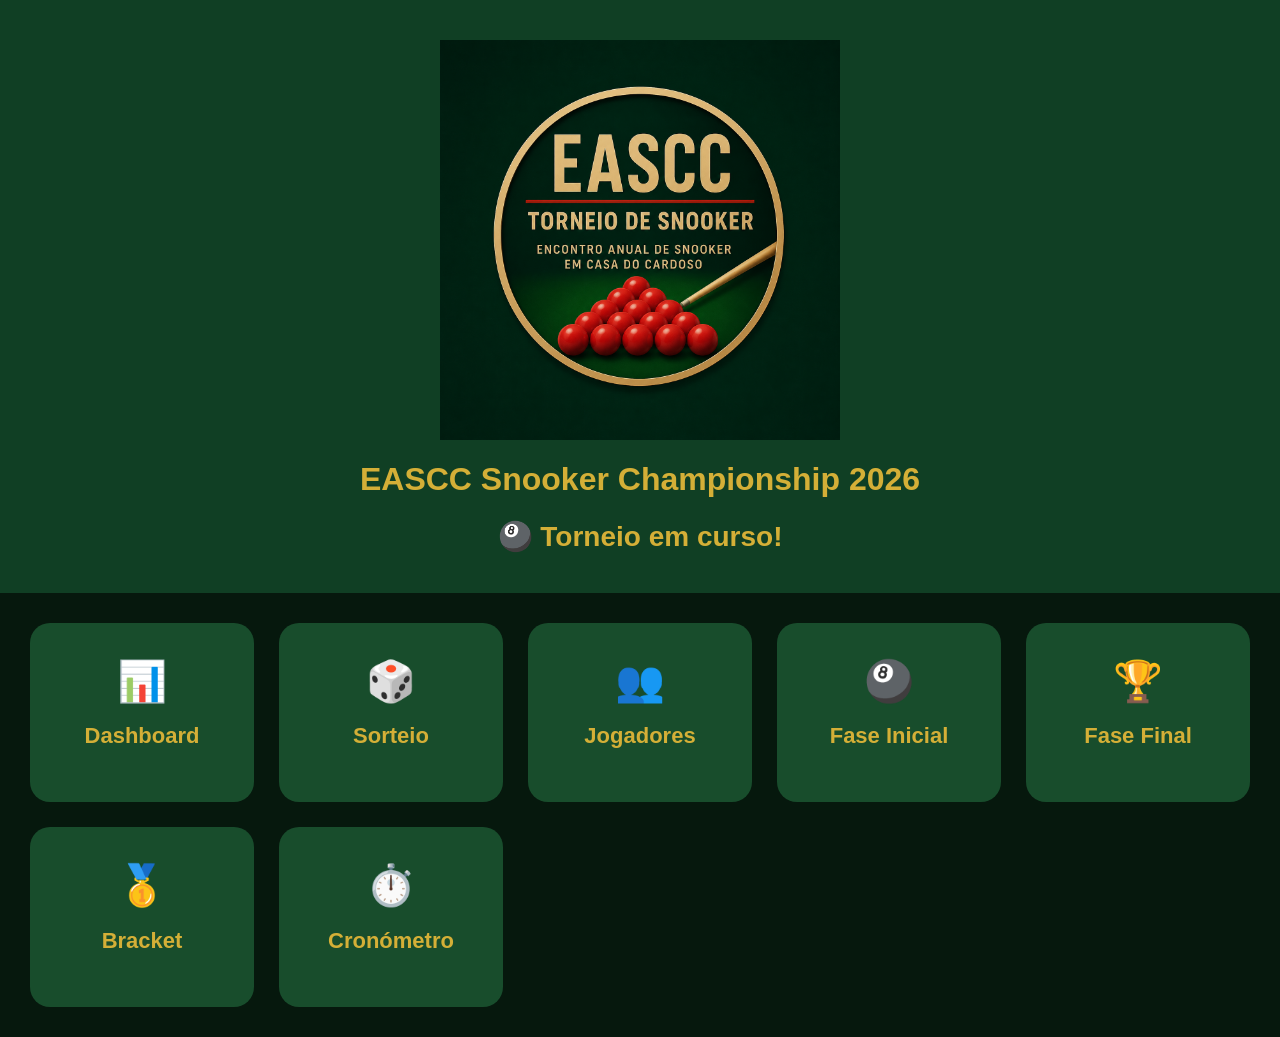
<file: index.html>
<!DOCTYPE html>
<html lang="pt">
<head>
<meta charset="UTF-8">
<meta name="viewport" content="width=device-width,initial-scale=1">
<title>EASCC 2026</title>
<link rel="stylesheet" href="style.css">
</head>

<body>

<header class="hero">

<img src="logo.png" class="logo">

<h1>EASCC Snooker Championship 2026</h1>

<div id="countdown"></div>

</header>

<div class="portal">

<a href="dashboard.html" class="portal-card">
📊
<h2>Dashboard</h2>
</a>

<a href="sorteio.html" class="portal-card">
🎲
<h2>Sorteio</h2>
</a>

<a href="jogadores.html" class="portal-card">
👥
<h2>Jogadores</h2>
</a>

<a href="fase-inicial.html" class="portal-card">
🎱
<h2>Fase Inicial</h2>
</a>

<a href="fase-final.html" class="portal-card">
🏆
<h2>Fase Final</h2>
</a>

<a href="bracket.html" class="portal-card">
🥇
<h2>Bracket</h2>
</a>

<a href="cronometro.html" class="portal-card">
⏱️
<h2>Cronómetro</h2>
</a>



</div>

<script src="app.js"></script>

</body>
</html>
</file>
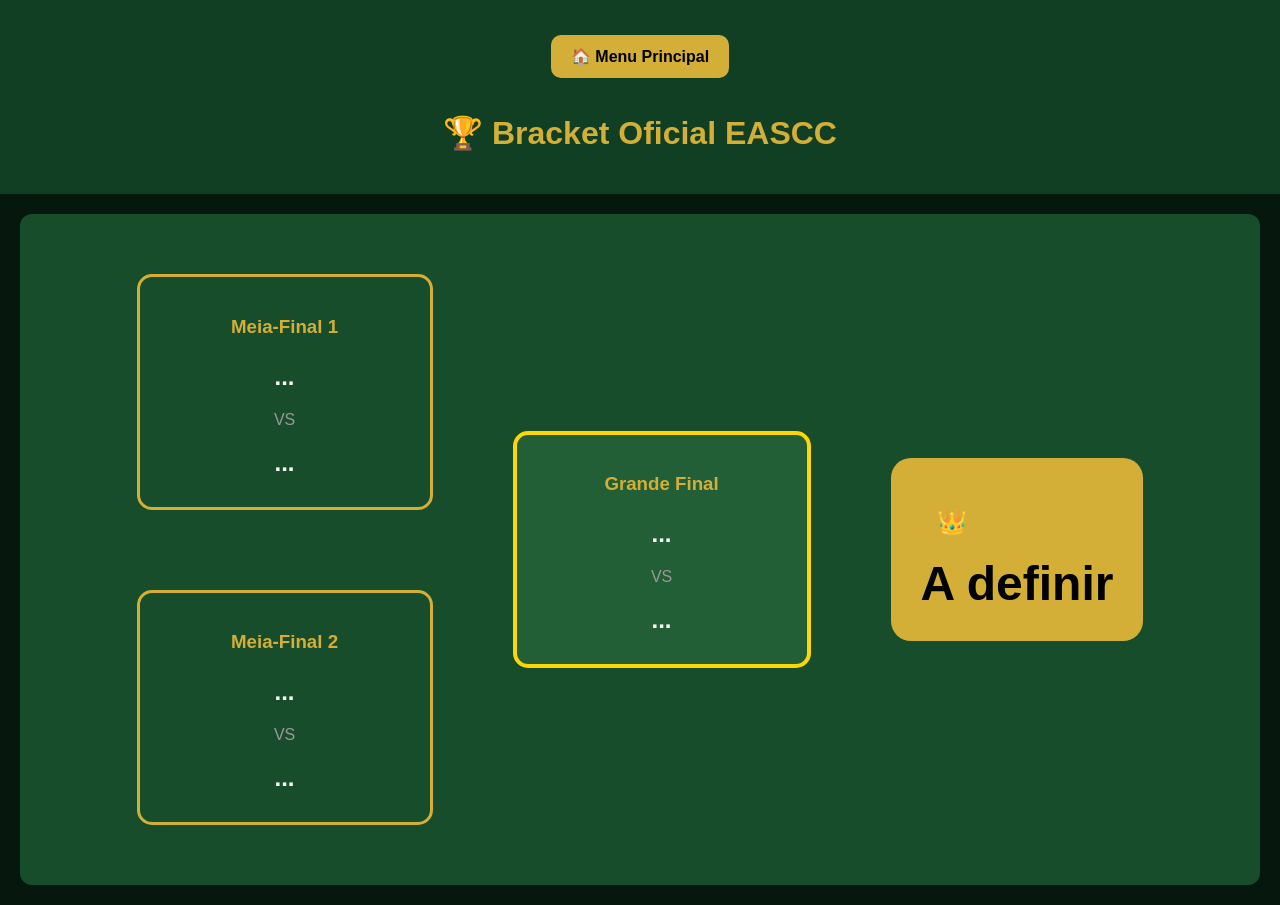
<file: bracket.html>
<!DOCTYPE html>
<html lang="pt">
<head>
<meta charset="UTF-8">
<meta name="viewport" content="width=device-width,initial-scale=1">
<title>Bracket EASCC 2026</title>

<link rel="stylesheet" href="style.css">

<style>

.bracket-container{
    display:flex;
    justify-content:center;
    align-items:center;
    gap:80px;
    padding:40px;
}

.round{
    display:flex;
    flex-direction:column;
    gap:80px;
}

.match{
    background:#184d2c;
    border:3px solid #d4af37;
    border-radius:15px;
    padding:20px;
    min-width:250px;
    text-align:center;
}

.match h3{
    color:#d4af37;
    margin-bottom:15px;
}

.player{
    font-size:24px;
    font-weight:bold;
    padding:10px;
}

.vs{
    color:#999;
    margin:10px 0;
}

.final-box{
    background:#225f37;
    border:4px solid gold;
}

.champion-box{
    background:#d4af37;
    color:black;
    border-radius:20px;
    padding:30px;
    text-align:center;
}

#campeao{
    font-size:48px;
    font-weight:bold;
}

@keyframes championGlow{

    0%{
        transform:scale(1);
        box-shadow:0 0 10px gold;
    }

    50%{
        transform:scale(1.05);
        box-shadow:0 0 40px gold;
    }

    100%{
        transform:scale(1);
        box-shadow:0 0 10px gold;
    }
}

.champion-box{
    animation:championGlow 2s infinite;
}

</style>

</head>

<body>

<header>

<a href="index.html" class="home-btn">
🏠 Menu Principal
</a>

<h1>🏆 Bracket Oficial EASCC</h1>

</header>

<section class="card">

<div class="bracket-container">

<div class="round">

<div class="match">

<h3>Meia-Final 1</h3>

<div id="mf1j1" class="player">...</div>

<div class="vs">VS</div>

<div id="mf1j2" class="player">...</div>

</div>

<div class="match">

<h3>Meia-Final 2</h3>

<div id="mf2j1" class="player">...</div>

<div class="vs">VS</div>

<div id="mf2j2" class="player">...</div>

</div>

</div>

<div class="round">

<div class="match final-box">

<h3>Grande Final</h3>

<div id="finalj1" class="player">...</div>

<div class="vs">VS</div>

<div id="finalj2" class="player">...</div>

</div>

</div>

<div class="round">

<div class="champion-box">

<h2>👑 CAMPEÃO</h2>

<div id="campeao">
A definir
</div>

</div>

</div>

</div>

</section>

<script src="bracket.js"></script>

</body>
</html>
</file>
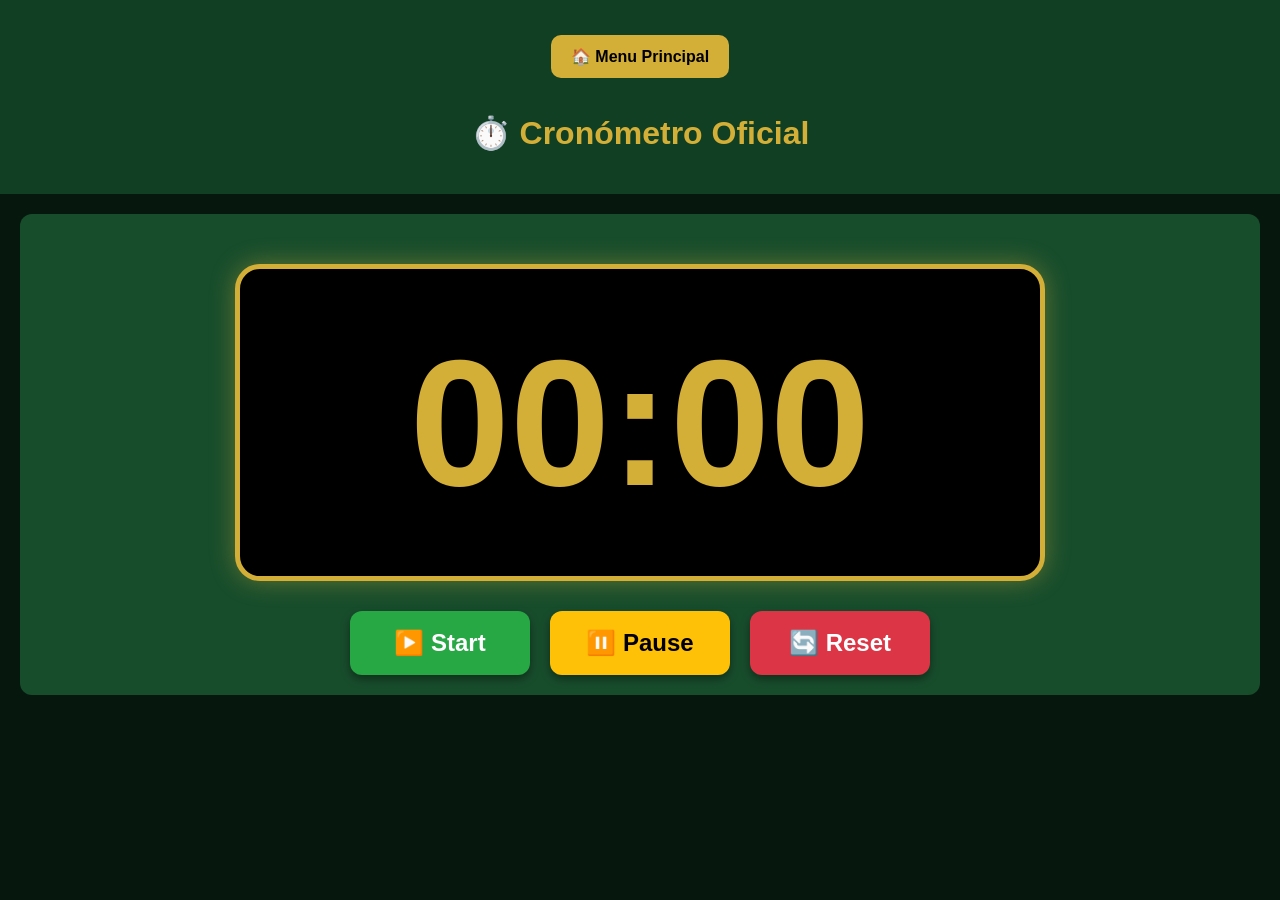
<file: cronometro.html>
<!DOCTYPE html>
<html lang="pt">

<head>
<meta charset="UTF-8">
<title>Cronómetro</title>
<link rel="stylesheet" href="style.css">
</head>

<body>

<header>

<a href="index.html" class="home-btn">
🏠 Menu Principal
</a>

<h1>⏱️ Cronómetro Oficial</h1>

</header>

<section class="card">

<div id="timerDisplay">00:00</div>

<div class="timer-buttons">

    <button class="start-btn"
            onclick="startTimer()">
        ▶️ Start
    </button>

    <button class="pause-btn"
            onclick="pauseTimer()">
        ⏸️ Pause
    </button>

    <button class="reset-btn"
            onclick="resetTimer()">
        🔄 Reset
    </button>

</div>

</section>

<script src="app.js"></script>

</body>
</html>
</file>
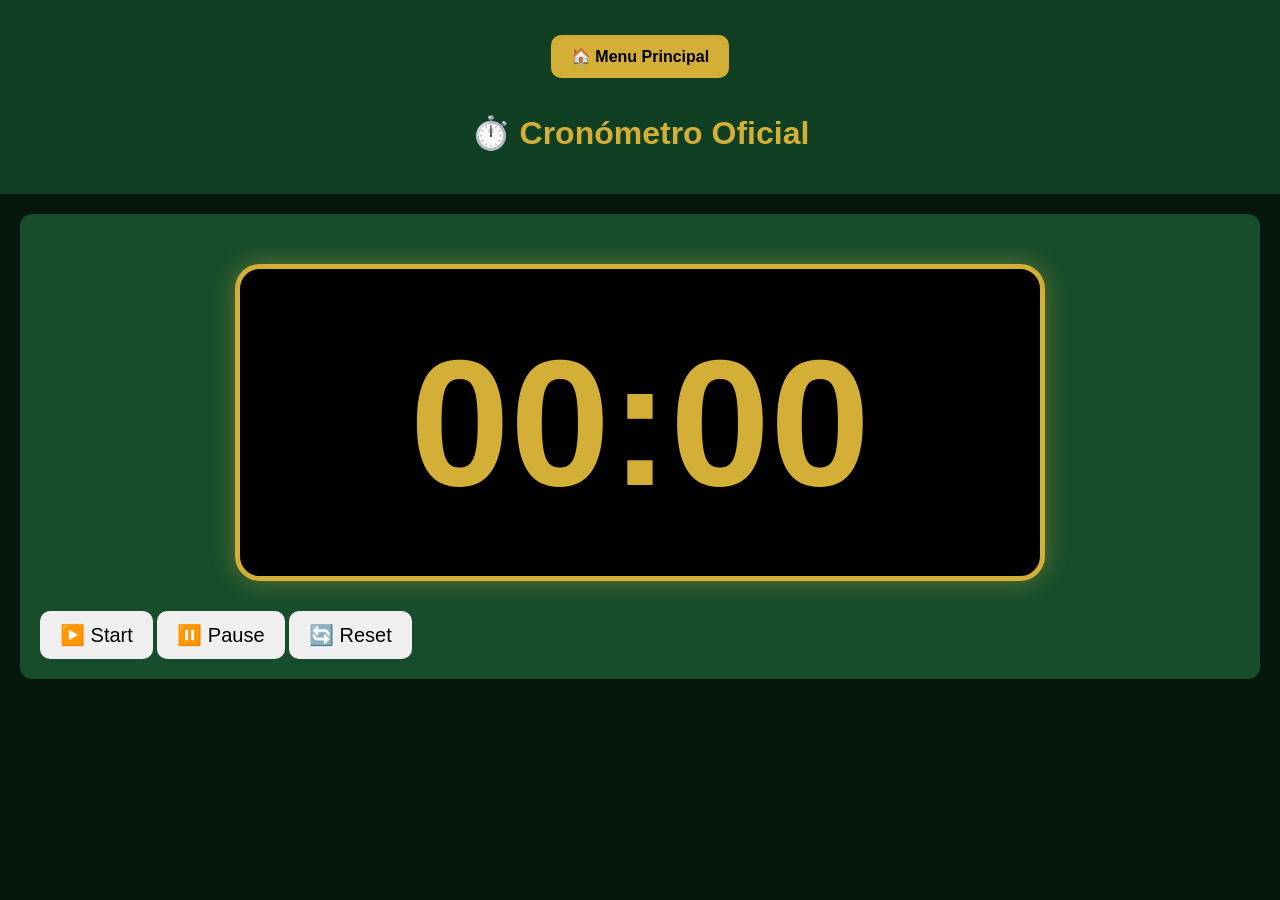
<file: cronómetro.html>
<!DOCTYPE html>
<html lang="pt">

<head>
<meta charset="UTF-8">
<title>Cronómetro</title>
<link rel="stylesheet" href="style.css">
</head>

<body>

<header>

<a href="index.html" class="home-btn">
🏠 Menu Principal
</a>

<h1>⏱️ Cronómetro Oficial</h1>

</header>

<section class="card">

<div id="timerDisplay">00:00</div>

<button onclick="startTimer()">▶️ Start</button>

<button onclick="pauseTimer()">⏸️ Pause</button>

<button onclick="resetTimer()">🔄 Reset</button>

</section>

<script src="app.js"></script>

</body>
</html>
</file>
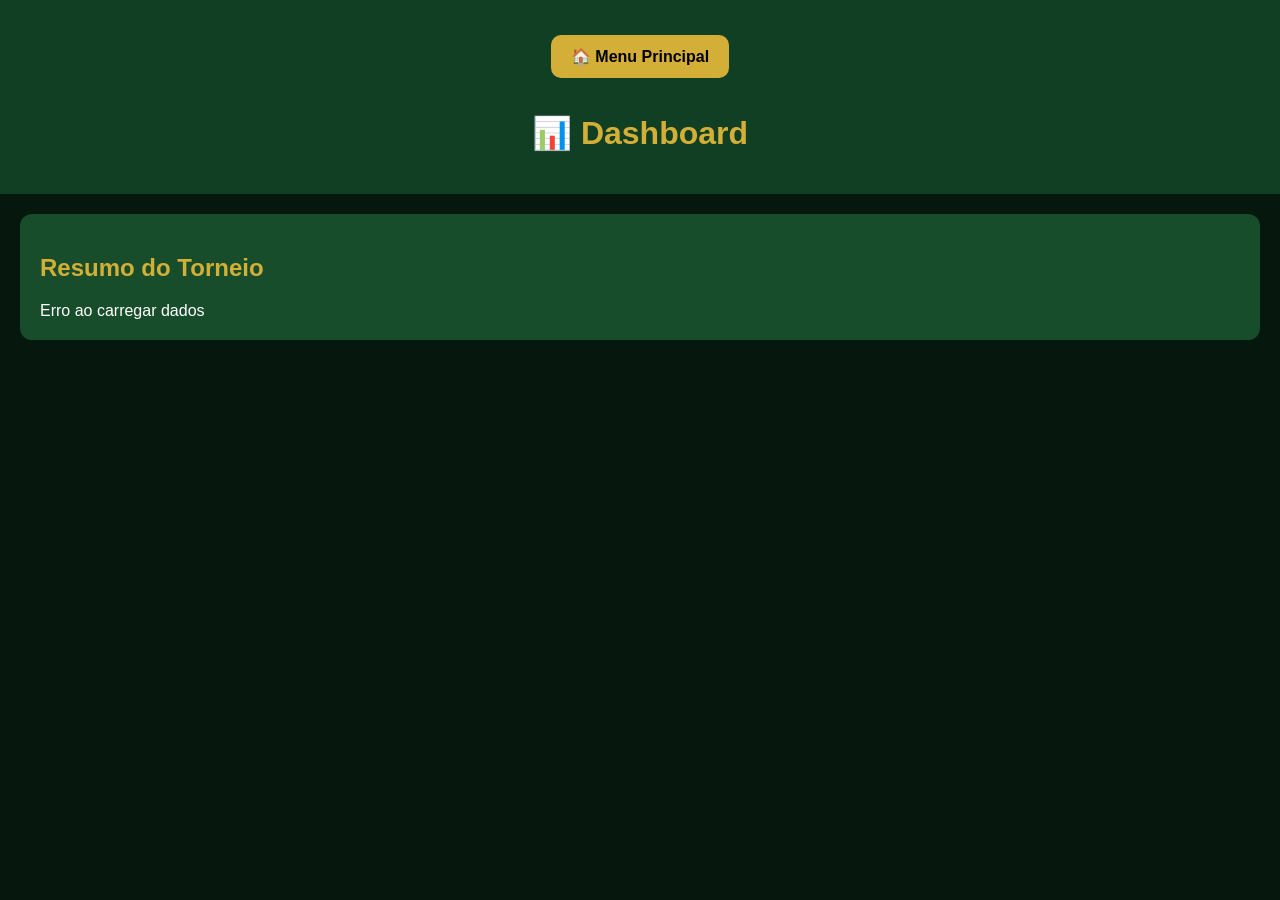
<file: Dashboard.html>
<!DOCTYPE html>
<html lang="pt">
<head>
<meta charset="UTF-8">
<meta name="viewport" content="width=device-width,initial-scale=1">
<title>Dashboard - EASCC 2026</title>
<link rel="stylesheet" href="style.css">
</head>
<body>

<header>
<a href="index.html" class="home-btn">🏠 Menu Principal</a>
<h1>📊 Dashboard</h1>
</header>

<section class="card">
<h2>Resumo do Torneio</h2>

<div id="stats"></div>

<div id="nextmatch"></div>

</section>

<script src="app.js"></script>

</body>
</html>
</file>
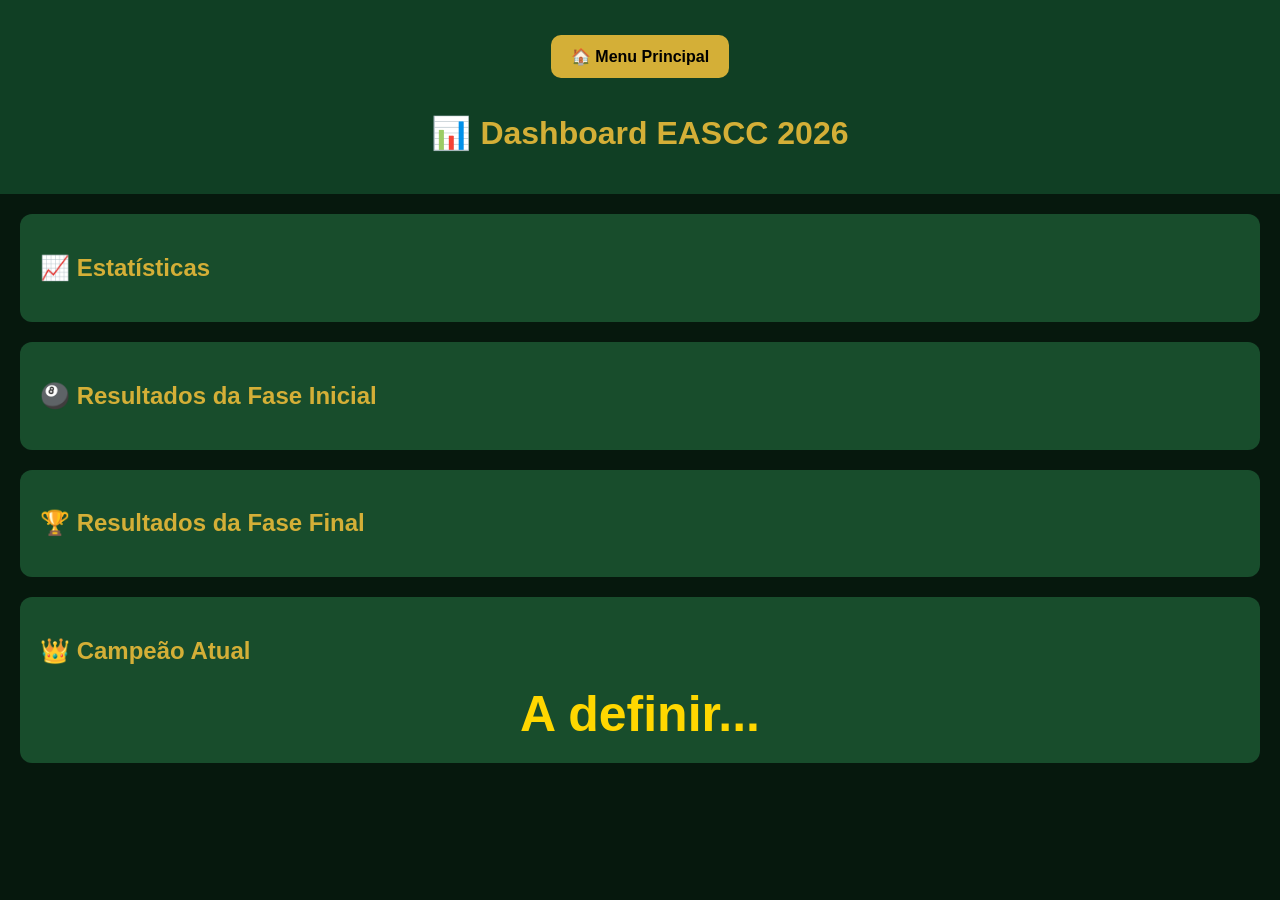
<file: dashboard.html>
<!DOCTYPE html>
<html lang="pt">
<head>
<meta charset="UTF-8">
<meta name="viewport" content="width=device-width,initial-scale=1">
<title>Dashboard - EASCC 2026</title>
<link rel="stylesheet" href="style.css">
</head>

<body>

<header>
<a href="index.html" class="home-btn">🏠 Menu Principal</a>
<h1>📊 Dashboard EASCC 2026</h1>
</header>

<section class="card">

<h2>📈 Estatísticas</h2>

<div id="stats"></div>

</section>

<section class="card">

<h2>🎱 Resultados da Fase Inicial</h2>

<div id="dashboardInitial"></div>

</section>

<section class="card">

<h2>🏆 Resultados da Fase Final</h2>

<div id="dashboardFinal"></div>

</section>

<section class="card">

<h2>👑 Campeão Atual</h2>

<div id="campeaoDashboard">
A definir...
</div>

</section>

<script src="dashboard.js"></script>

</body>
</html>
</file>
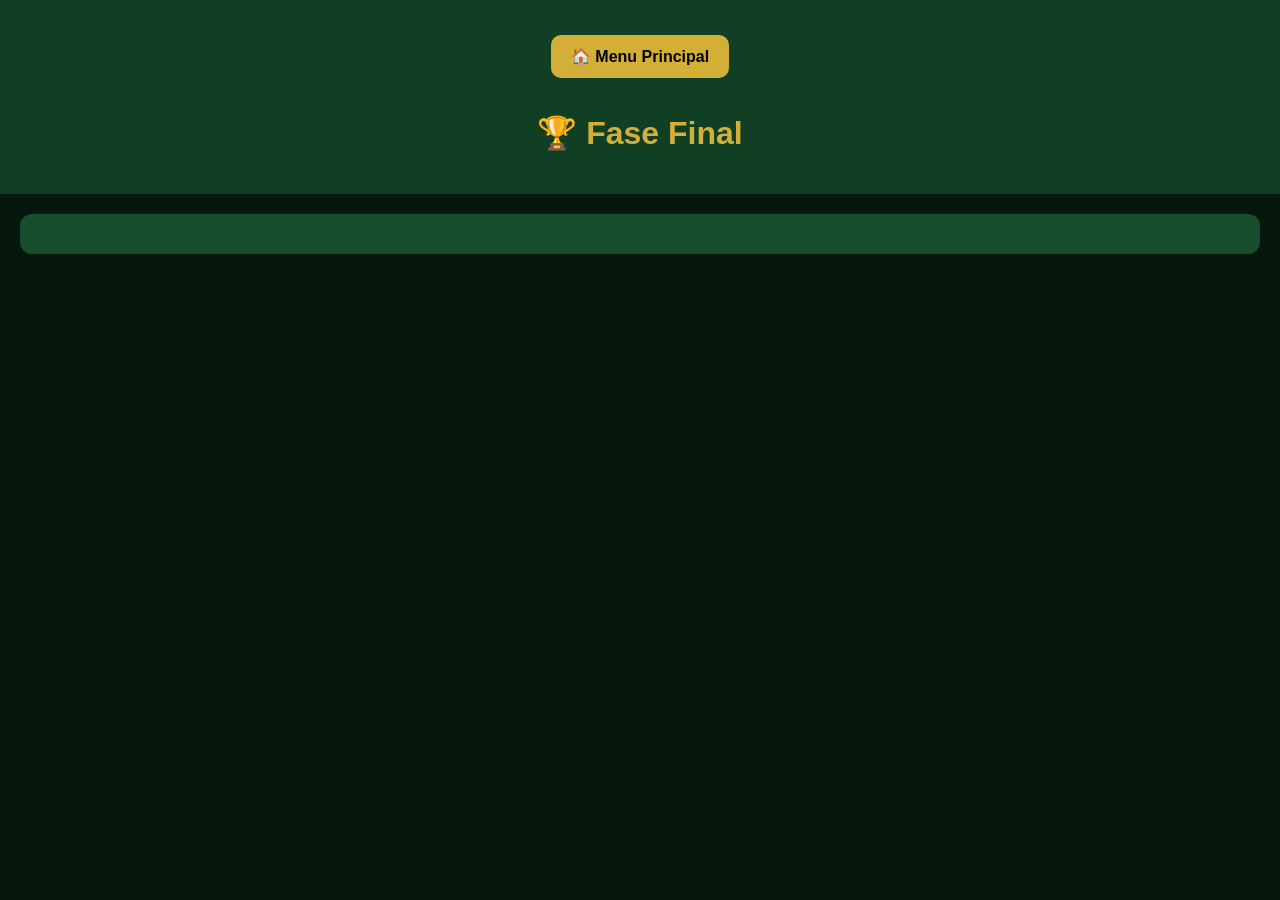
<file: fase-final.html>
<!DOCTYPE html>
<html lang="pt">
<head>
<meta charset="UTF-8">
<meta name="viewport" content="width=device-width,initial-scale=1">
<title>Fase Final</title>
<link rel="stylesheet" href="style.css">
</head>
<body>

<header>
<a href="index.html" class="home-btn">🏠 Menu Principal</a>
<h1>🏆 Fase Final</h1>
</header>

<section class="card">

<div id="finalData"></div>

</section>

<script src="app.js"></script>

</body>
</html>
</file>
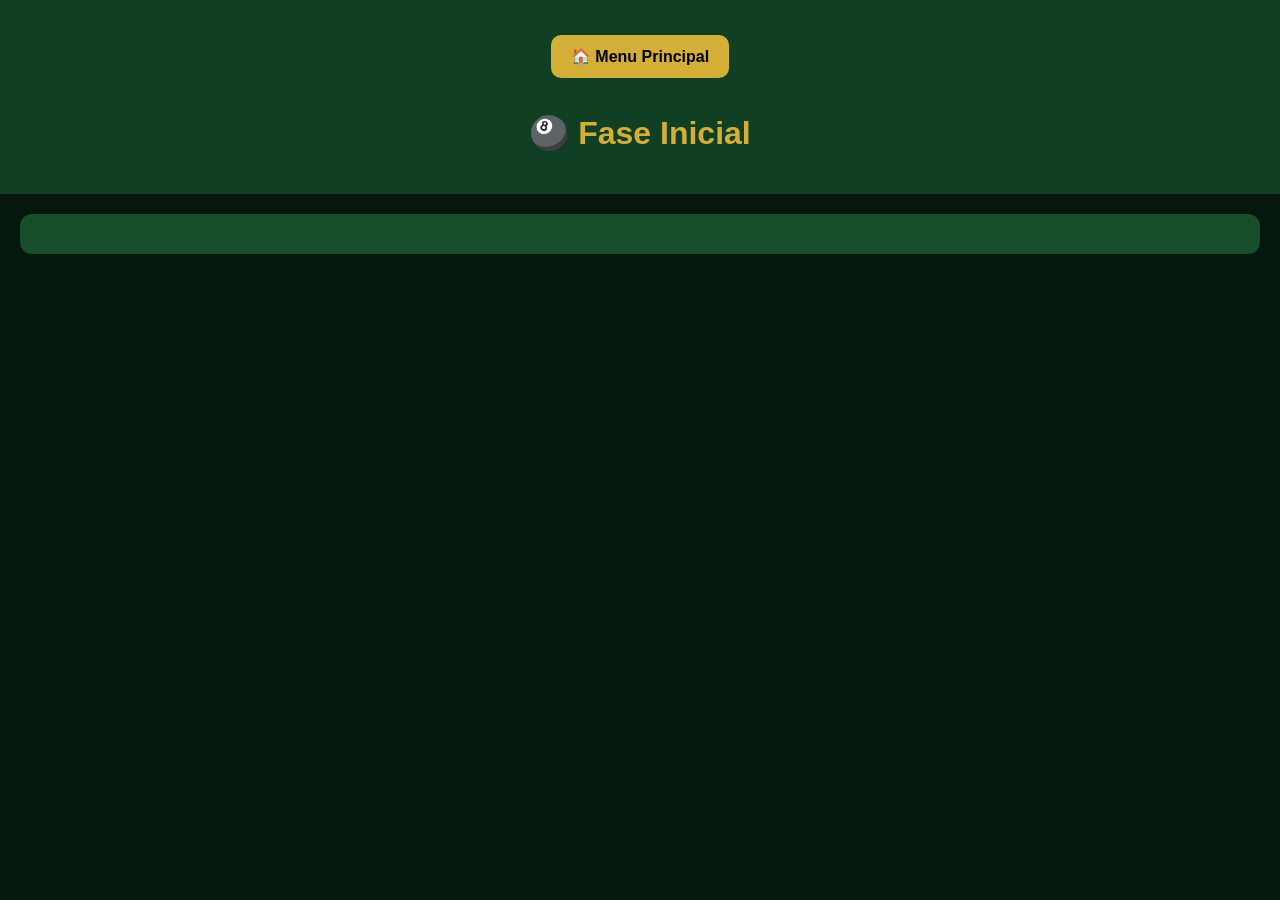
<file: fase-inicial.html>
<!DOCTYPE html>
<html lang="pt">
<head>
<meta charset="UTF-8">
<meta name="viewport" content="width=device-width,initial-scale=1">
<title>Fase Inicial</title>
<link rel="stylesheet" href="style.css">
</head>
<body>

<header>
<a href="index.html" class="home-btn">🏠 Menu Principal</a>
<h1>🎱 Fase Inicial</h1>
</header>

<section class="card">

<div id="initialData"></div>

</section>

<script src="app.js"></script>

</body>
</html>
</file>
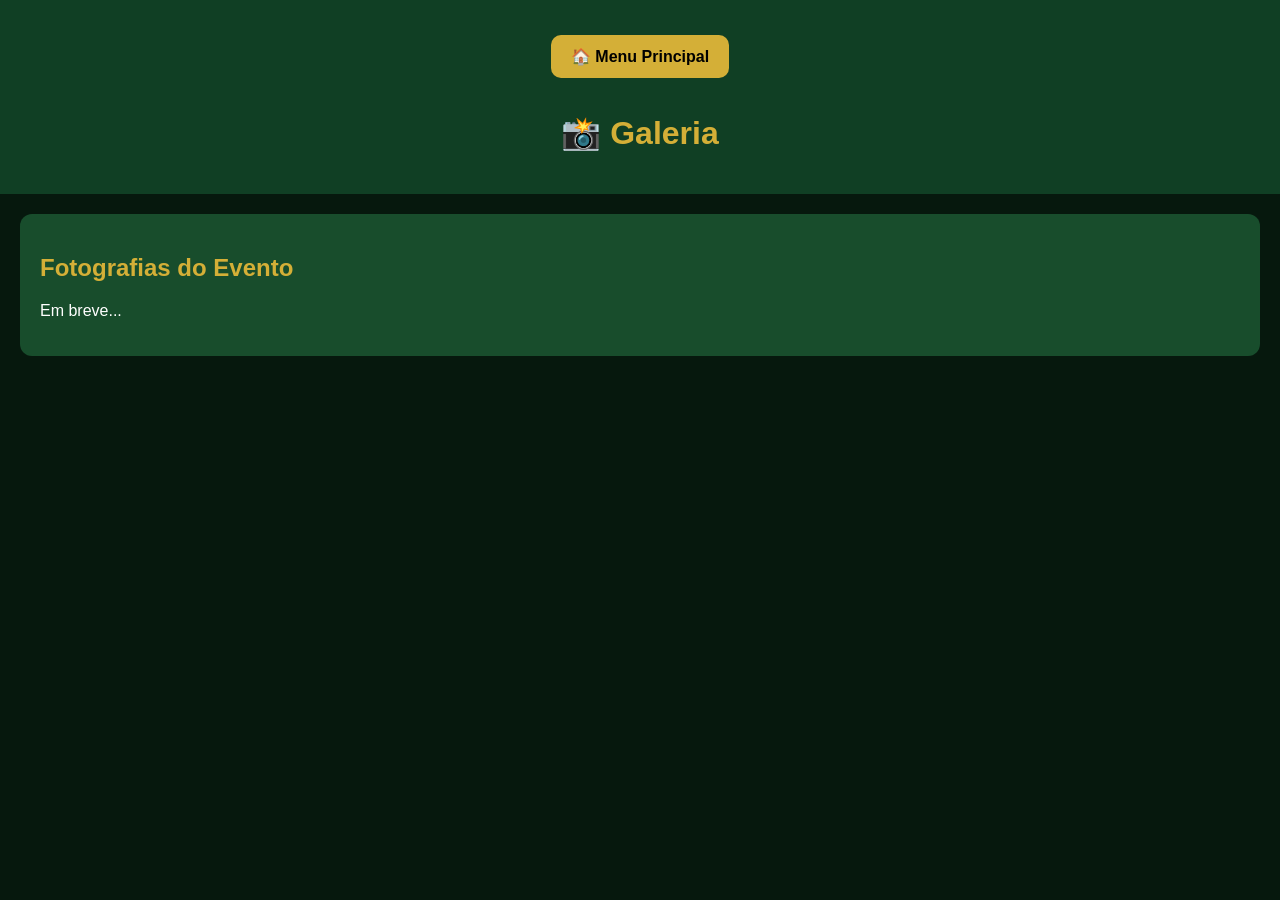
<file: galeria.html>
<!DOCTYPE html>
<html lang="pt">
<head>
<meta charset="UTF-8">
<meta name="viewport" content="width=device-width,initial-scale=1">
<title>Galeria</title>
<link rel="stylesheet" href="style.css">
</head>
<body>

<header>
<a href="index.html" class="home-btn">🏠 Menu Principal</a>
<h1>📸 Galeria</h1>
</header>

<section class="card">

<h2>Fotografias do Evento</h2>

<p>
Em breve...
</p>

</section>

</body>
</html>
</file>
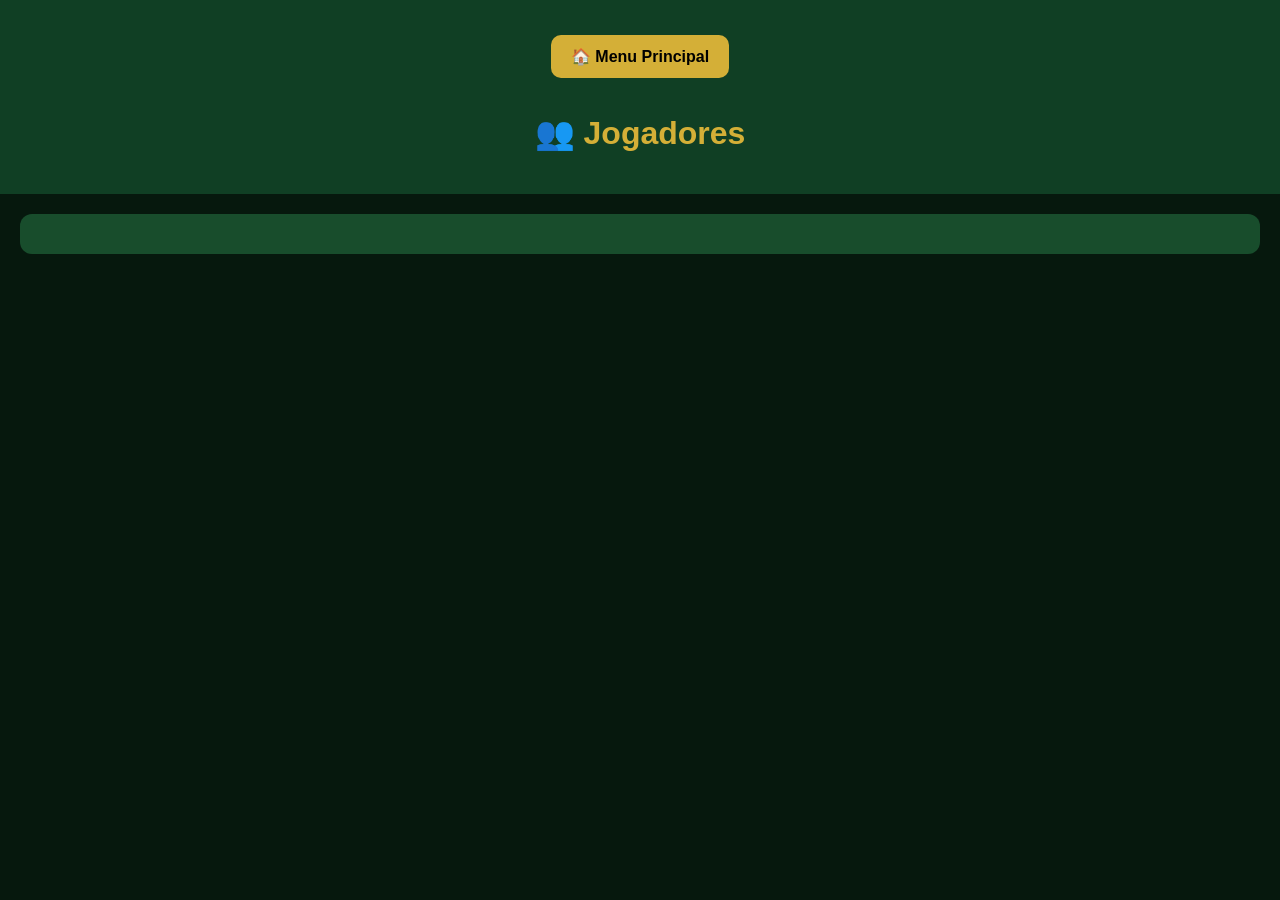
<file: jogadores.html>
<!DOCTYPE html>
<html lang="pt">

<head>
<meta charset="UTF-8">
<title>Jogadores</title>
<link rel="stylesheet" href="style.css">
</head>

<body>

<header>

<a href="index.html" class="home-btn">
🏠 Menu Principal
</a>

<h1>👥 Jogadores</h1>

</header>

<section class="card">

<div id="playersData"></div>

</section>

<script src="app.js"></script>

</body>

</html>
</file>
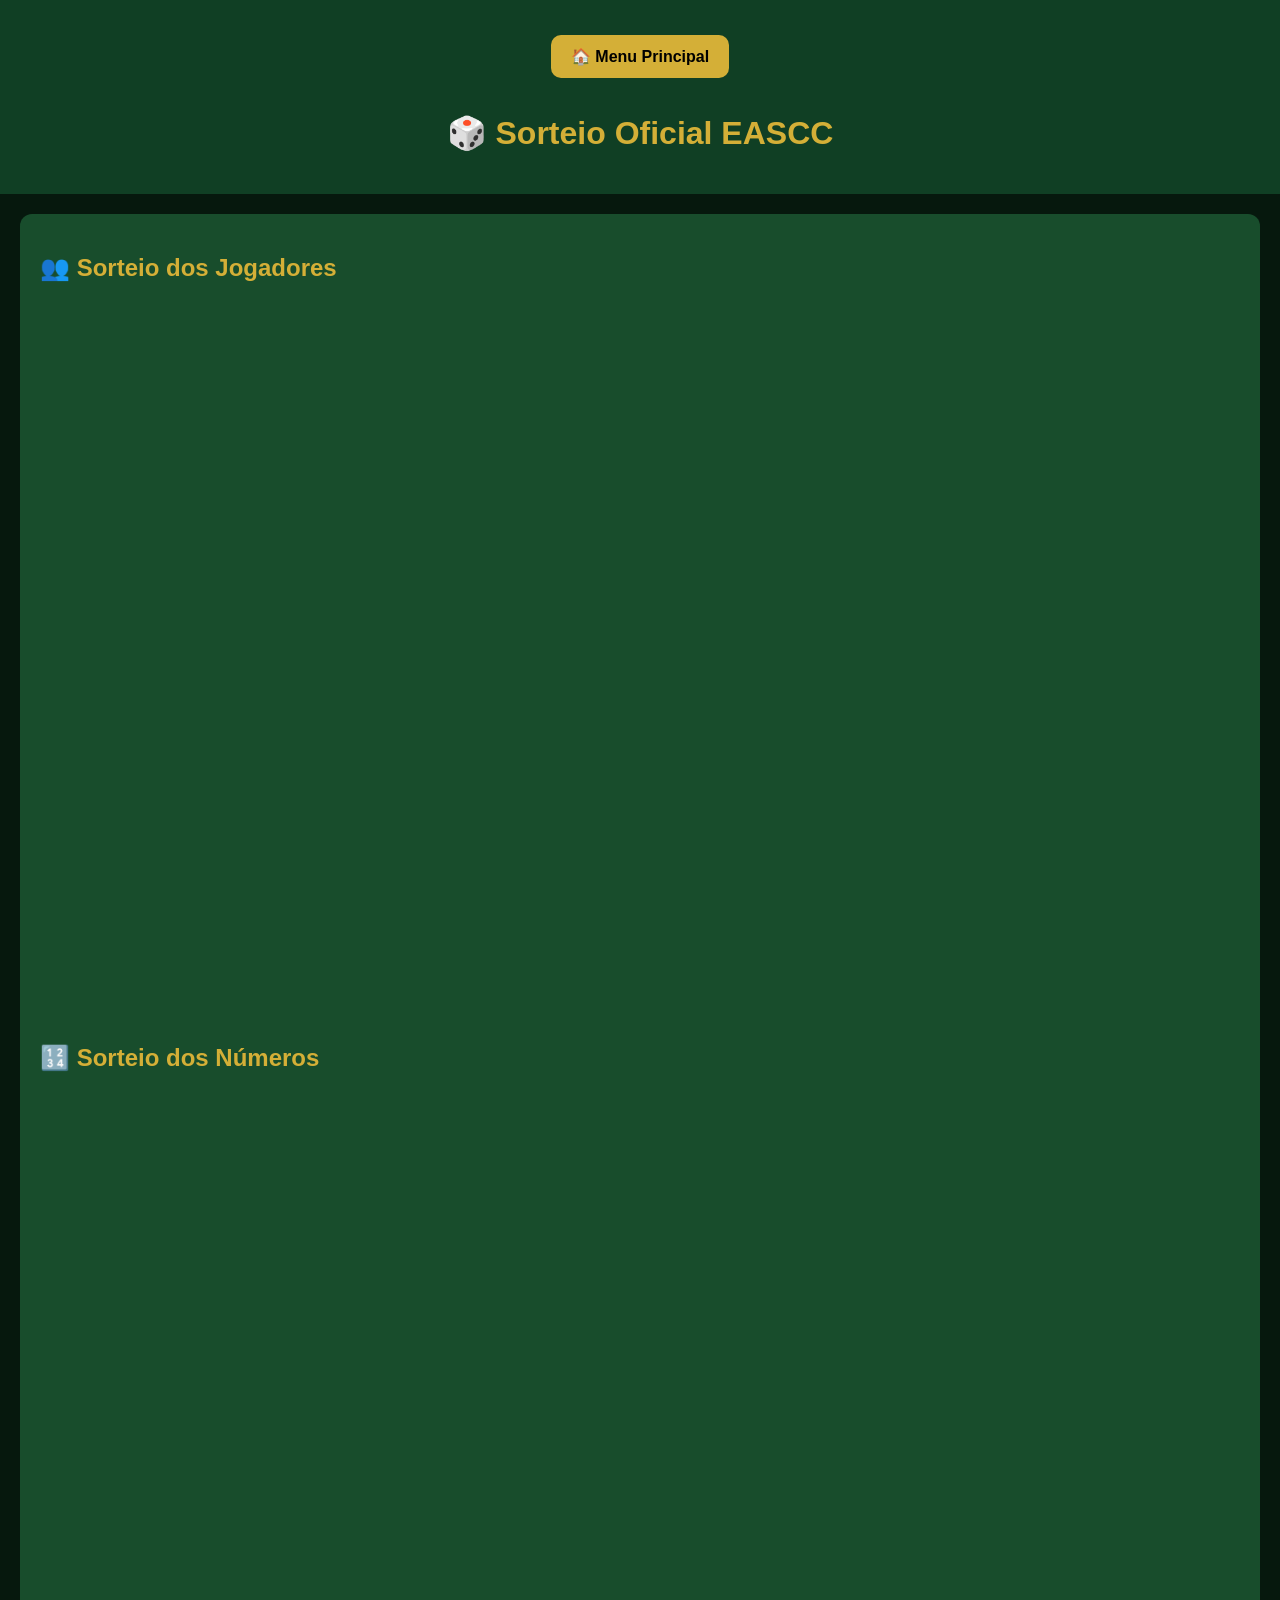
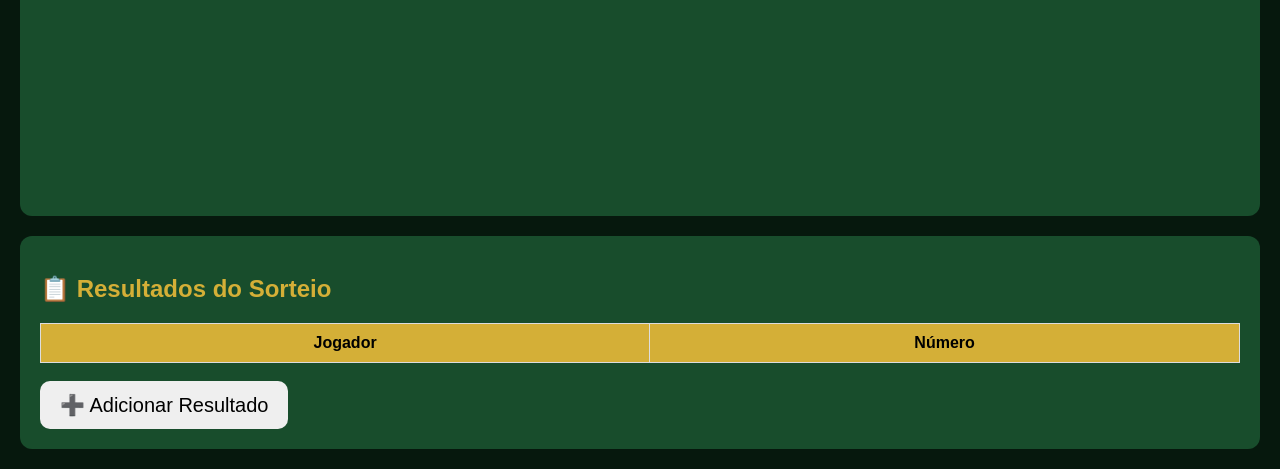
<file: sorteio.html>
<!DOCTYPE html>
<html lang="pt">
<head>
<meta charset="UTF-8">
<meta name="viewport" content="width=device-width,initial-scale=1">
<title>Sorteio - EASCC 2026</title>
<link rel="stylesheet" href="style.css">
</head>

<body>

<header>
<a href="index.html" class="home-btn">🏠 Menu Principal</a>
<h1>🎲 Sorteio Oficial EASCC</h1>
</header>

<section class="card">

<h2>👥 Sorteio dos Jogadores</h2>

<iframe
src="https://spinthewheel.io/pt/wheels/BIfdDl3EB3wR57ELtPOdcz0xJmU9MQ=="
width="100%"
height="700"
style="border:none;border-radius:12px;">
</iframe>

<br><br>

<h2>🔢 Sorteio dos Números</h2>

<iframe
src="https://spinthewheel.io/pt/wheels/47OWxc87Cv2fgLTy7X3ccz0xJmU9MQ=="
width="100%"
height="700"
style="border:none;border-radius:12px;">
</iframe>

</section>

<section class="card">

<h2>📋 Resultados do Sorteio</h2>

<table id="resultadoTable">

<thead>
<tr>
<th>Jogador</th>
<th>Número</th>
</tr>
</thead>

<tbody>
</tbody>

</table>

<br>

<button onclick="adicionarResultado()">
➕ Adicionar Resultado
</button>

</section>

<script src="app.js"></script>

</body>
</html>
</file>
<file: style.css>
/* =========================
   GERAL
========================= */

body{
    margin:0;
    font-family:Arial,sans-serif;
    background:#06180d;
    color:white;
}

/* =========================
   CABEÇALHO
========================= */

header{
    text-align:center;
    background:#103f24;
    padding:20px;
}

.hero{
    text-align:center;
    padding:40px;
}

.hero .logo{
    width:400px;
    max-width:90%;
    height:auto;
    display:block;
    margin:0 auto 20px auto;
}

h1,h2{
    color:#d4af37;
}

/* =========================
   CONTAGEM DECRESCENTE
========================= */

#countdown{
    font-size:28px;
    font-weight:bold;
    color:#d4af37;
    margin-top:15px;
}

/* =========================
   CARTÕES
========================= */

.card{
    max-width:1200px;
    margin:20px auto;
    padding:20px;
    background:#184d2c;
    border-radius:12px;
}

/* =========================
   MENU PORTAL
========================= */

.portal{
    display:grid;
    grid-template-columns:repeat(auto-fit,minmax(220px,1fr));
    gap:25px;
    padding:30px;
}

.portal-card{
    background:#184d2c;
    text-decoration:none;
    color:white;
    text-align:center;
    padding:35px;
    border-radius:20px;
    transition:0.3s;
    font-size:40px;
}

.portal-card h2{
    font-size:22px;
}

.portal-card:hover{
    background:#d4af37;
    color:black;
    transform:translateY(-8px);
}

/* =========================
   BOTÃO MENU PRINCIPAL
========================= */

.home-btn{
    display:inline-block;
    margin:15px;
    padding:12px 20px;
    background:#d4af37;
    color:black;
    text-decoration:none;
    border-radius:10px;
    font-weight:bold;
}

/* =========================
   TABELAS
========================= */

table{
    width:100%;
    border-collapse:collapse;
    background:white;
    color:black;
}

th,td{
    border:1px solid #ddd;
    padding:10px;
    text-align:center;
}

th{
    background:#d4af37;
    color:black;
}

/* =========================
   BRACKET
========================= */

.bracket{
    display:grid;
    grid-template-columns:1fr 1fr 1fr;
    gap:10px;
}

.box{
    background:#225f37;
    padding:15px;
    border-radius:8px;
    text-align:center;
}

.champion{
    font-weight:bold;
    font-size:1.2em;
}

/* =========================
   CRONÓMETRO
========================= */

#timerDisplay{
    font-size:180px;
    font-weight:bold;
    color:#d4af37;

    background:#000;
    border:5px solid #d4af37;
    border-radius:25px;

    padding:50px;

    width:700px;
    max-width:90%;

    margin:30px auto;

    text-align:center;

    box-shadow:0 0 25px rgba(212,175,55,0.4);
}

.timer-buttons{
    display:flex;
    justify-content:center;
    align-items:center;
    gap:20px;
    margin-top:25px;
}

.timer-buttons button{
    min-width:180px;
    padding:18px 25px;
    font-size:24px;
    font-weight:bold;
    border:none;
    border-radius:12px;
    cursor:pointer;
    transition:0.2s;
}

.timer-buttons button:hover{
    transform:scale(1.05);
}

/* =========================
   BOTÕES GERAIS
========================= */

button{
    font-size:20px;
    padding:12px 20px;
    border:none;
    border-radius:10px;
    cursor:pointer;
}

/* =========================
   IFRAMES (RODAS)
========================= */

iframe{
    width:100%;
    border:none;
    border-radius:12px;
}

/* =========================
   RESPONSIVO
========================= */

@media (max-width:768px){

    #timerDisplay{
        font-size:80px;
        width:90%;
        padding:25px;
    }

    .timer-buttons{
        flex-direction:column;
    }

    .timer-buttons button{
        width:90%;
    }

    .hero .logo{
        width:250px;
    }
}
/* Botões do Cronómetro */

.timer-buttons button{
    min-width:180px;
    padding:18px 25px;

    font-size:24px;
    font-weight:bold;

    border:none;
    border-radius:12px;

    cursor:pointer;

    transition:all 0.15s ease;

    box-shadow:0 4px 10px rgba(0,0,0,.4);
}

/* Hover */

.timer-buttons button:hover{
    transform:translateY(-3px);
    box-shadow:0 8px 20px rgba(0,0,0,.5);
}

/* Clique */

.timer-buttons button:active{
    transform:scale(0.95);
    box-shadow:0 2px 5px rgba(0,0,0,.3);
}

/* Cores específicas */

.start-btn{
    background:#28a745;
    color:white;
}

.pause-btn{
    background:#ffc107;
    color:black;
}

.reset-btn{
    background:#dc3545;
    color:white;
}

.resultado-card{
    background:#225f37;
    border-left:6px solid #d4af37;
    padding:15px;
    margin-bottom:15px;
    border-radius:10px;
    font-size:18px;
}

#campeaoDashboard{
    text-align:center;
    font-size:50px;
    font-weight:bold;
    color:gold;
}
</file>
